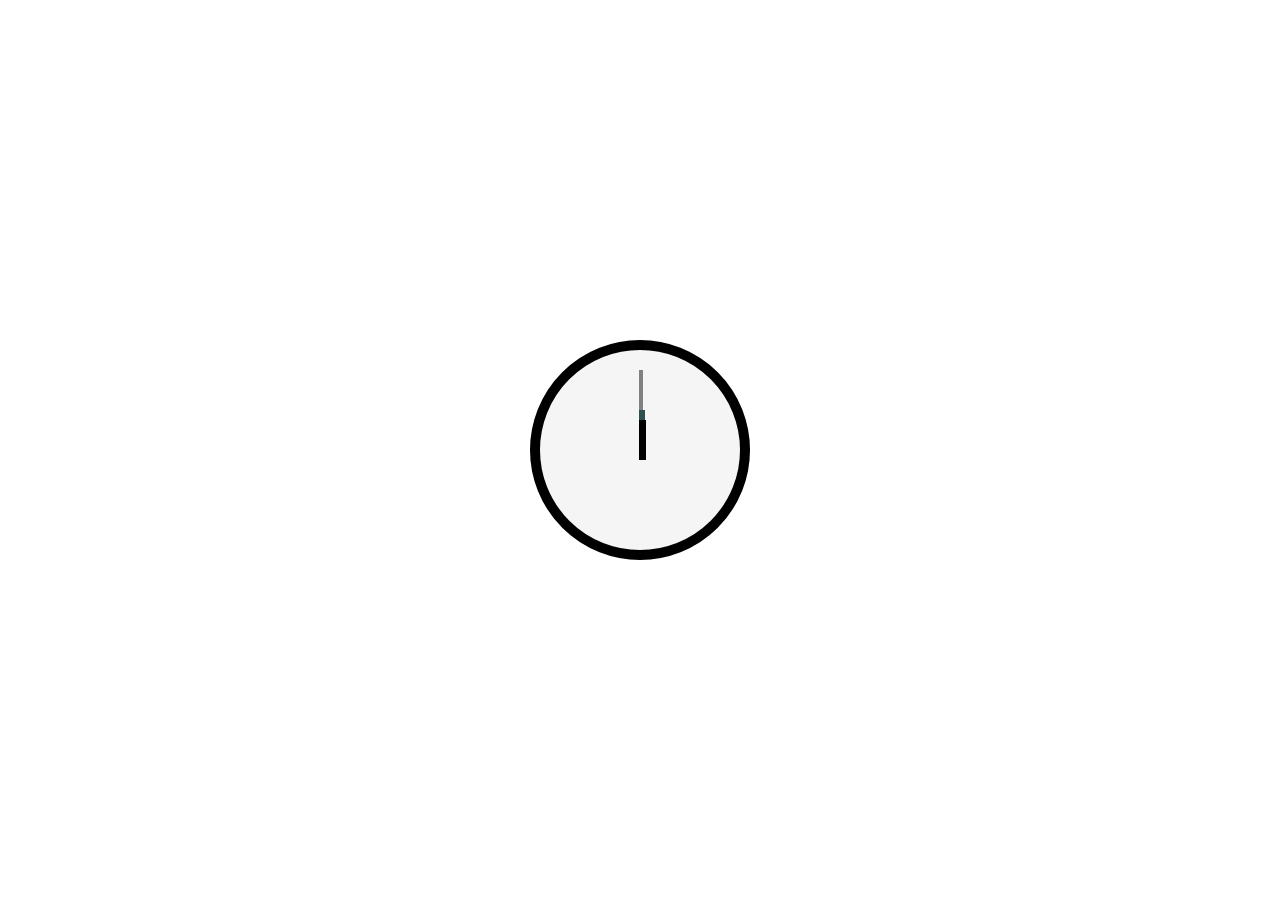
<file: css animation/index.html>
<!DOCTYPE html>
<html lang="en">
<head>
  <meta charset="UTF-8">
  <title>CSS Clock</title>
  <link rel="stylesheet" href="style.css">
</head>
<body>
  <div id="clock">
    <div id="seconds"></div>
    <div id="minutes"></div>
    <div id="hours"></div>
  </div>
</body>
</html>
</file>
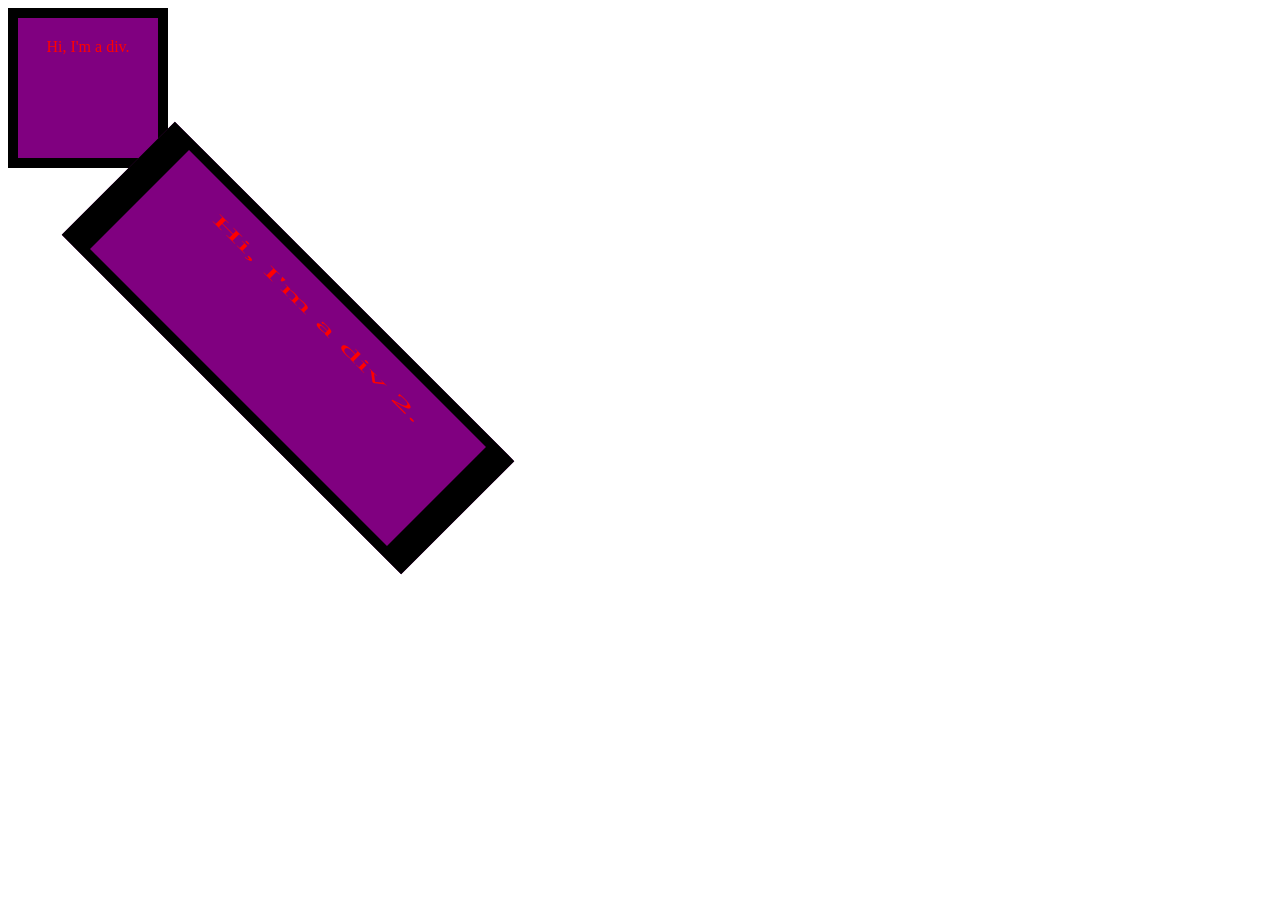
<file: css transformaciones/index.html>
<!DOCTYPE html>
<html lang="en">
<head>
  <meta charset="UTF-8">
  <title>Document</title>
  <style>
    #original, #transformed {
      width: 100px;
      height: 100px;
      color: red;
      background-color: purple;
      text-align: center;
      padding: 20px;
      border: 10px solid black;
    }

    #transformed {
      transform: translate(200px, 100px) rotate(45deg) scale(3,1);
    }
  </style>
</head>
<body>
  <div id="original">Hi, I'm a div.</div>
  <div id="transformed">Hi, I'm a div 2.</div>
</body>
</html>
</file>
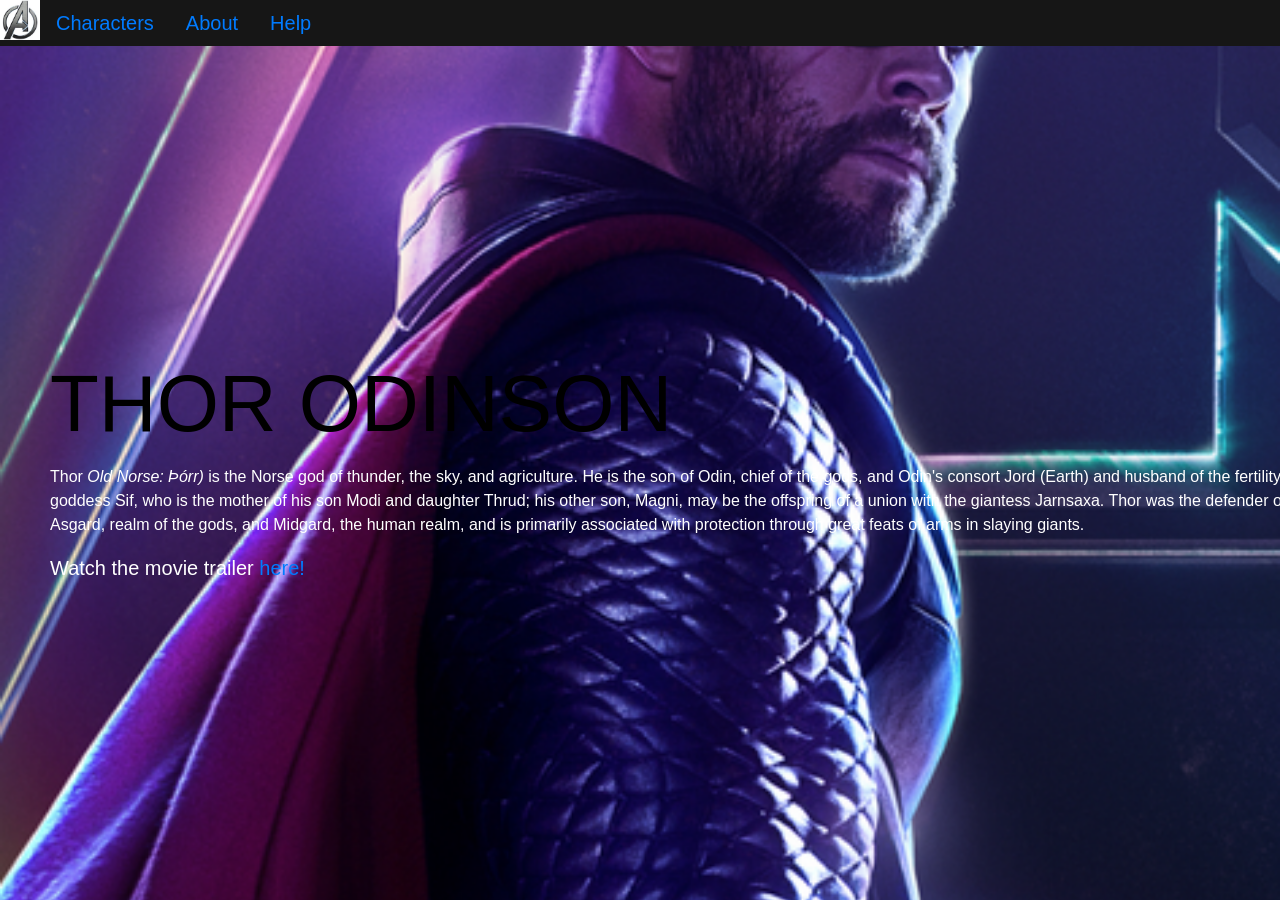
<file: daily challenge 1/index.html>
<!DOCTYPE html>
<html lang="en">
<head>
  <title>Daily Challenge THOR</title>
  <meta charset="utf-8">
  <meta name="viewport" content="width=device-width, initial-scale=1">
  <link rel="stylesheet" href="https://maxcdn.bootstrapcdn.com/bootstrap/4.5.2/css/bootstrap.min.css">
  <link rel="stylesheet" href="style.css">
  <script src="https://ajax.googleapis.com/ajax/libs/jquery/3.5.1/jquery.min.js"></script>
  <script src="https://cdnjs.cloudflare.com/ajax/libs/popper.js/1.16.0/umd/popper.min.js"></script>
  <script src="https://maxcdn.bootstrapcdn.com/bootstrap/4.5.2/js/bootstrap.min.js"></script>
</head>
<body>

<header>
    
  <ul class="nav">
      <li><img src="logo.jpg" width="40px" height="40px"> </li>
    <li class="nav-item">
      <a class="nav-link" href="https://en.wikipedia.org/wiki/List_of_Avengers_members">Characters</a>
    </li>
    <li class="nav-item">
      <a class="nav-link" href="https://en.wikipedia.org/wiki/Thor">About</a>
    </li>
    <li class="nav-item">
      <a class="nav-link" href="https://www.marvel.com">Help</a>
    </li>
  </ul>
</header>
<h1>THOR ODINSON</h1>

<p>Thor <i>Old Norse: Þórr)</i> is the Norse god of thunder, the sky, and agriculture. He is the son of Odin, chief of the gods, and Odin's consort Jord (Earth) and husband of the fertility goddess Sif, who is the mother of his son Modi and daughter Thrud; his other son, Magni, may be the offspring of a union with the giantess Jarnsaxa. Thor was the defender of Asgard, realm of the gods, and Midgard, the human realm, and is primarily associated with protection through great feats of arms in slaying giants.</p>

<footer>
    <p>
    Watch the movie trailer <a href="https://www.youtube.com/watch?v=vJUDu40Z_RY">here!</a></p>
</footer>
</body>
</html>
</file>
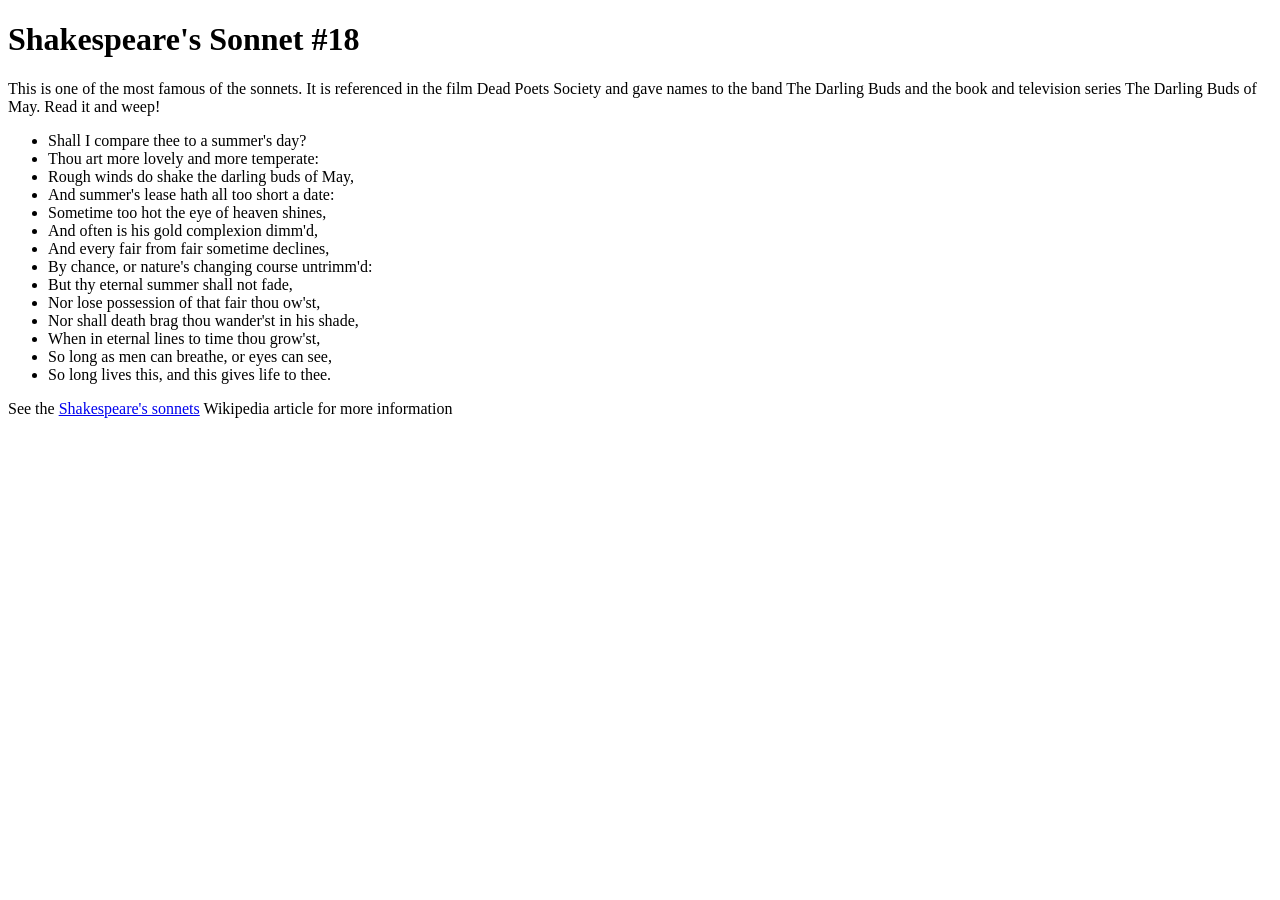
<file: ejercicio display/index.html>
<!DOCTYPE HTML PUBLIC "-//W3C//DTD HTML 4.01//EN"
   "http://www.w3.org/TR/html4/strict.dtd">
<html>
  <head>
    <title>CSS Challenge 2</title>
  </head>
  <body>
    <div id="wrap">
      <h1>Shakespeare's Sonnet #18</h1>
      <p>
         This is one of the most famous of the sonnets. It is referenced
         in the film Dead Poets Society and gave names to the band The
         Darling Buds and the book and television series The Darling Buds
         of May. Read it and weep!
      </p>
      <ul>
        <li>Shall I compare thee to a summer's day?</li>
        <li>Thou art more lovely and more temperate:</li>
        <li>Rough winds do shake the darling buds of May,</li>
        <li>And summer's lease hath all too short a date:</li>
        <li>Sometime too hot the eye of heaven shines,</li>
        <li>And often is his gold complexion dimm'd,</li>
        <li>And every fair from fair sometime declines,</li>
        <li>By chance, or nature's changing course untrimm'd:</li>
        <li>But thy eternal summer shall not fade,</li>
        <li>Nor lose possession of that fair thou ow'st,</li>
        <li>Nor shall death brag thou wander'st in his shade,</li>
        <li>When in eternal lines to time thou grow'st,</li>
        <li>So long as men can breathe, or eyes can see,</li>
        <li>So long lives this, and this gives life to thee.</li>
      </ul>

      <p class="copyright">See the 
      <a href="http://en.wikipedia.org/wiki/Shakespeare%27s_Sonnets">
      Shakespeare's sonnets</a> Wikipedia article for more information
      </p>
    </div>
  </body>
</html>
</file>
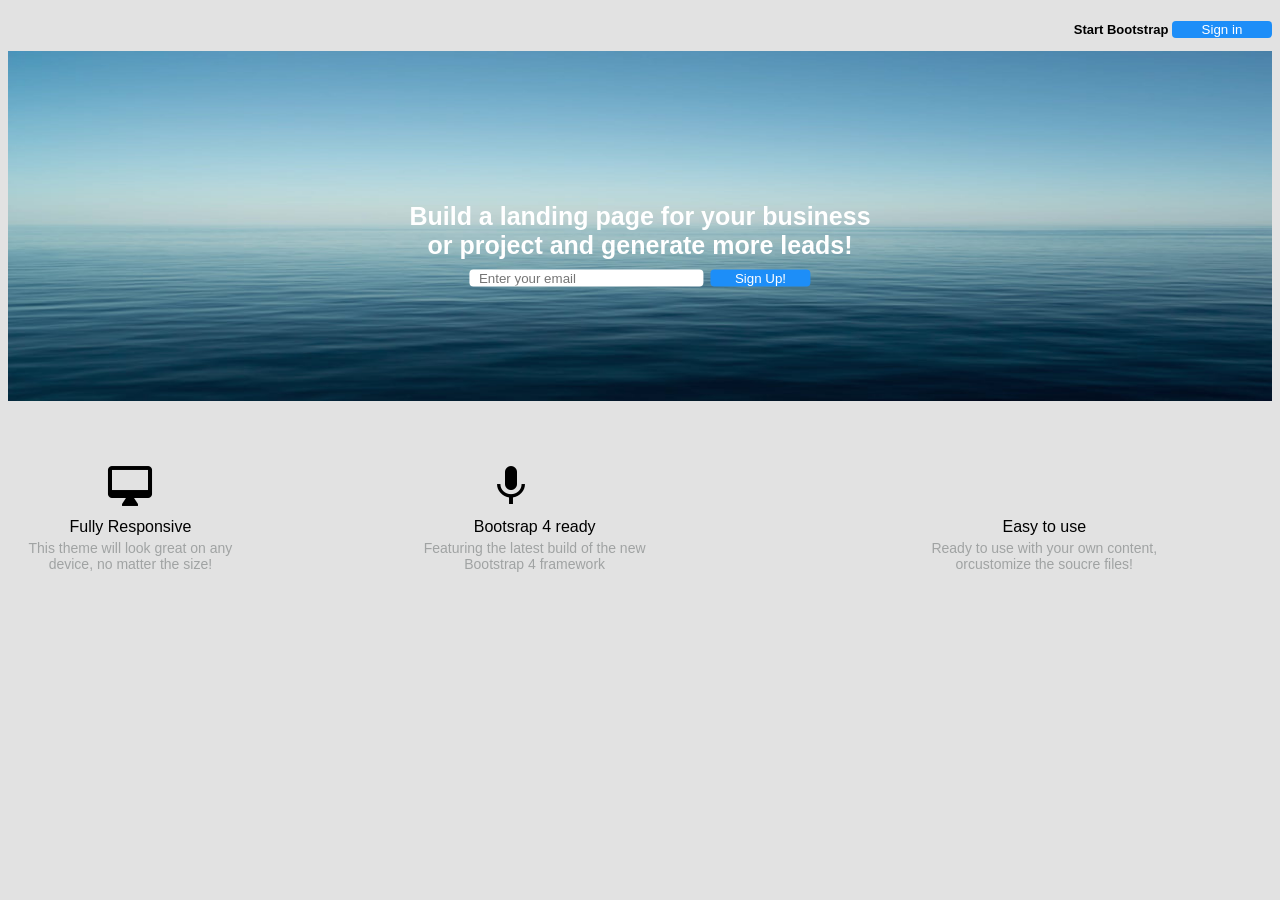
<file: landing page/index.html>
<!DOCTYPE html>
<html lang="en">
<head>
    <meta charset="UTF-8">
    <meta name="viewport" content="width=device-width, initial-scale=1.0">
    <link rel="stylesheet" href="style.css">
    <link rel="stylesheet" href="https://fonts.googleapis.com/icon?family=Material+Icons">

    <title>Landing Page</title>
</head>
<body>
    <header>
        <ul>
        <tb><b>Start Bootstrap</b></tb>
        <tb>  <button type="submit">Sign in</button>
        </tb>
        </ul>
      </header>

<div class="container">
        <img src="sea.jpg" alt="Snow" style="width:100%; height:350px">
        <h1>Build a landing page for your business<br>or project and generate more leads!<br>
            <form class="form-inline" action="/action_page.php">
            <label for="email"></label>
    <input type="text" placeholder="  Enter your email"  required>
    <button type="submit">Sign Up!</button></form></h1>
      




</div><br><br><br>
<table class="center" style="width:100%">
    <tr>
        <th><span class="material-icons"style="font-size:48px;">
            desktop_mac
            </span></th>
        <th><span class="material-icons"style="font-size:48px;" >
            dynamic_feed
            </span></th>
        <th><span class="material-icons"style="font-size:48px;">
            task_alt
            </span</th>
    </tr>
    <tr>
        <td><span>Fully Responsive</span></td>
        <td><span>Bootsrap 4 ready</span></td>
        <td><span>Easy to use</span></td>
    </tr>
    <tr>
        <td>This theme will look great on any<br>device, no matter the size!</td>
        <td>Featuring the latest build of the new<br>Bootstrap 4 framework</td>
        <td>Ready to use with your own content,<br>orcustomize the soucre files!</td>
    </tr>
</table>



</body>

</html>
</file>
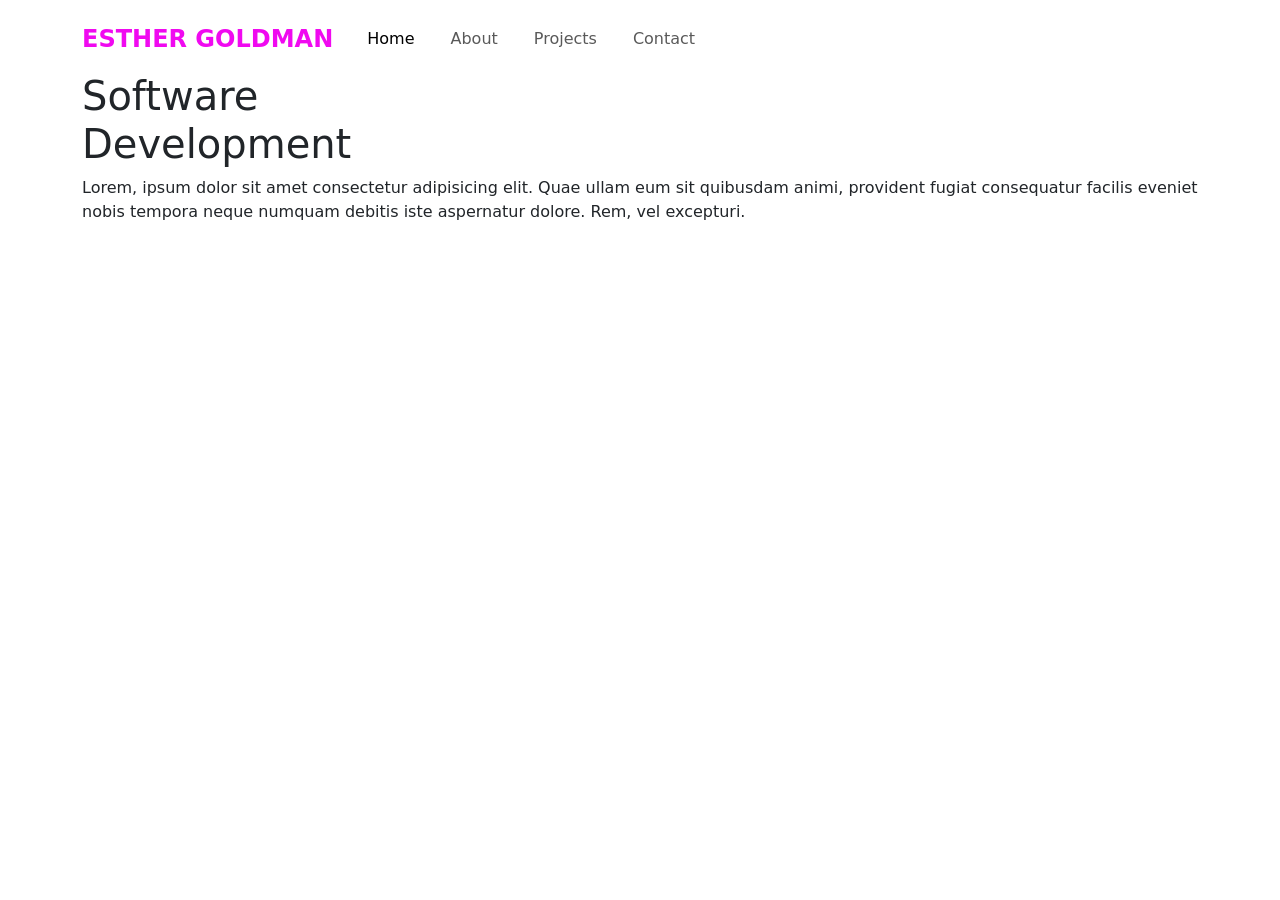
<file: personal website/index.html>
<!DOCTYPE html>
<html lang="en">
<head>
    <meta charset="UTF-8">
    <meta name="viewport" content="width=device-width, initial-scale=1.0">
    <title>Personal Page</title>
<!-- CSS only -->

<link href="https://cdn.jsdelivr.net/npm/bootstrap@5.0.0-beta1/dist/css/bootstrap.min.css" rel="stylesheet" integrity="sha384-giJF6kkoqNQ00vy+HMDP7azOuL0xtbfIcaT9wjKHr8RbDVddVHyTfAAsrekwKmP1" crossorigin="anonymous">
<link rel="stylesheet" href="./style.css" />
<!-- JavaScript Bundle with Popper -->
<script src="https://cdn.jsdelivr.net/npm/bootstrap@5.0.0-beta1/dist/js/bootstrap.bundle.min.js" integrity="sha384-ygbV9kiqUc6oa4msXn9868pTtWMgiQaeYH7/t7LECLbyPA2x65Kgf80OJFdroafW" crossorigin="anonymous"></script>
</head>

<body>
    <!--Navbar-->
    <nav class="py-3 navbar navbar-expand-lg fixed-top auto-hidding-navbar">
        <div class="container">
          <a class="navbar-brand" href="#">
              
              Esther Goldman
            </a>
          <button class="navbar-toggler" type="button" data-bs-toggle="collapse" data-bs-target="#navbarSupportedContent" aria-controls="navbarSupportedContent" aria-expanded="false" aria-label="Toggle navigation">
            <span class="navbar-toggler-icon"></span>
          </button>
          <div class="collapse navbar-collapse" id="navbarSupportedContent">
            <ul class="navbar-nav ml-auto">
              <li class="nav-item">
                <a class="nav-link active" aria-current="page" href="#">Home</a>
              </li>
              <li class="nav-item">
                <a class="nav-link" href="#">About </a>
              </li>
              <li class="nav-item">
                <a class="nav-link" href="#">Projects</a>
              </li>
              <li class="nav-item">
                <a class="nav-link" href="#">Contact</a>
              </li>
            </ul>
          </div>
        </div>
      </nav>
    <!--End Navbar-->

   <!--Hero section-->
   <section id="hero">
       <div class="container">
           <div class="row">
               <div class="col"><br>
                   <h1><br>Software<br>Development</h1>
                   <p>Lorem, ipsum dolor sit amet consectetur adipisicing elit. Quae ullam eum sit quibusdam animi, provident fugiat consequatur facilis eveniet nobis tempora neque numquam debitis iste aspernatur dolore. Rem, vel excepturi.</p>
                   
               </div>
           </div>
       </div>
   </section>
   <!--End Hero section-->
</body>
</html>
</file>
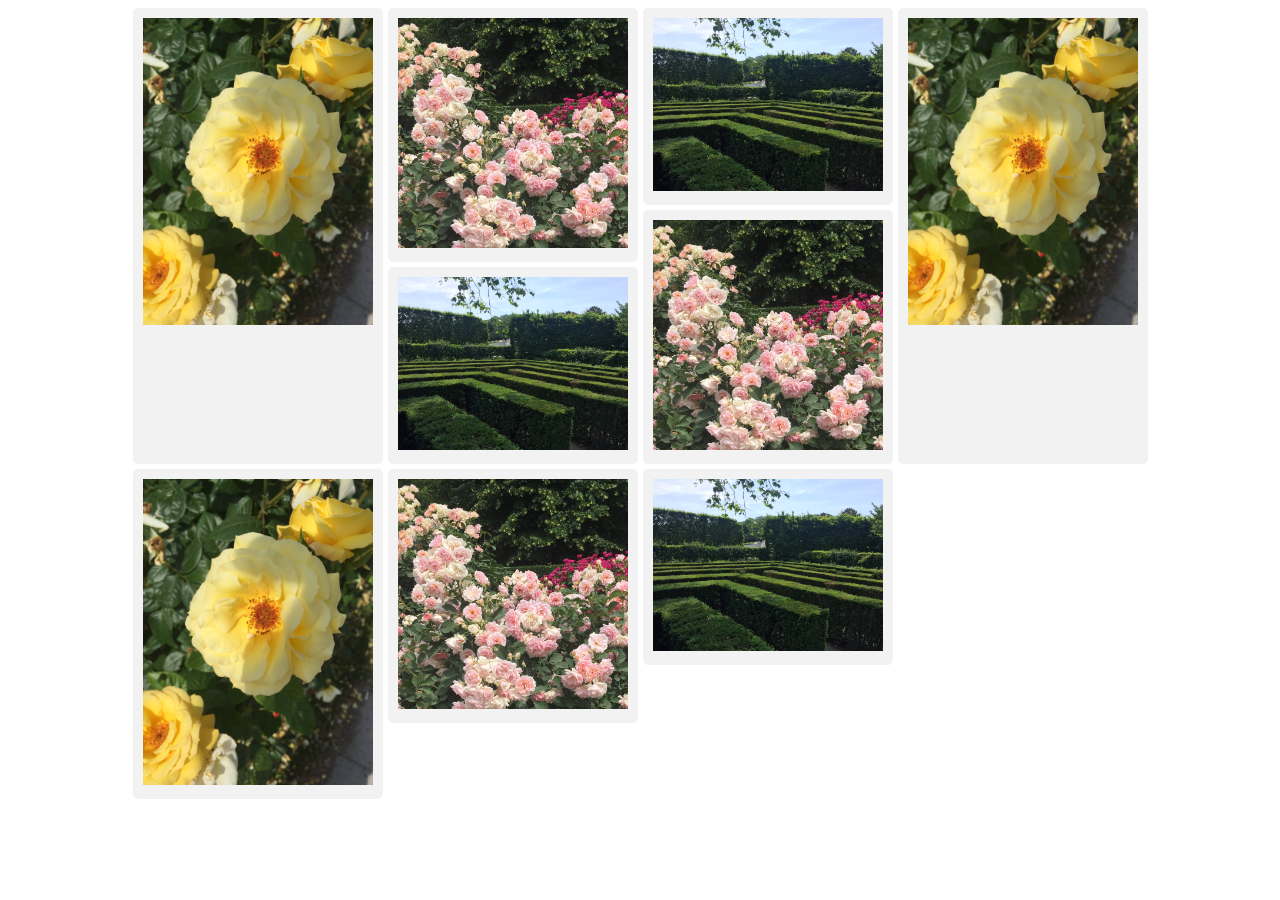
<file: pinterest/index.html>
<!DOCTYPE html>
<html lang="en">
<head>
    <meta charset="UTF-8">
    <meta name="viewport" content="width=device-width, initial-scale=1.0">
    <title>Pinterest</title>
    <style>
        .container{
            display: grid;
            grid-template-columns: repeat(auto-fill, 250px) ;
            grid-gap:5px;
            justify-content: center;
        }
        .item{
            border-radius:5px;
            padding: 10px;
            background: #f2f2f2;
        }
        .item img {
            max-width: 100%;
        }
        .level-1 {
            grid-row-end: span 3;

        }
        .level-2 {
            grid-row-end: span 2;

        }
        .level-3 {
            grid-row-end: span 1;

        }
    </style>
</head>
<body>
    <div class="container">
      <div class="item level-1">
        <img src="1.jpg" alt "">
        </div>
        <div class="item level-2">
            <img src="2.jpg" alt "">
            </div><div class="item level-3">
                <img src="3.jpg" alt "">
                </div>
                <div class="item level-1">
                    <img src="1.jpg" alt "">
                    </div>
                    <div class="item level-2">
                        <img src="2.jpg" alt "">
                        </div><div class="item level-3">
                            <img src="3.jpg" alt "">
                            </div>
                            <div class="item level-1">
                                <img src="1.jpg" alt "">
                                </div>
                                <div class="item level-2">
                                    <img src="2.jpg" alt "">
                                    </div><div class="item level-3">
                                        <img src="3.jpg" alt "">
                                        </div>
    </div>
</body>
</html>
</file>
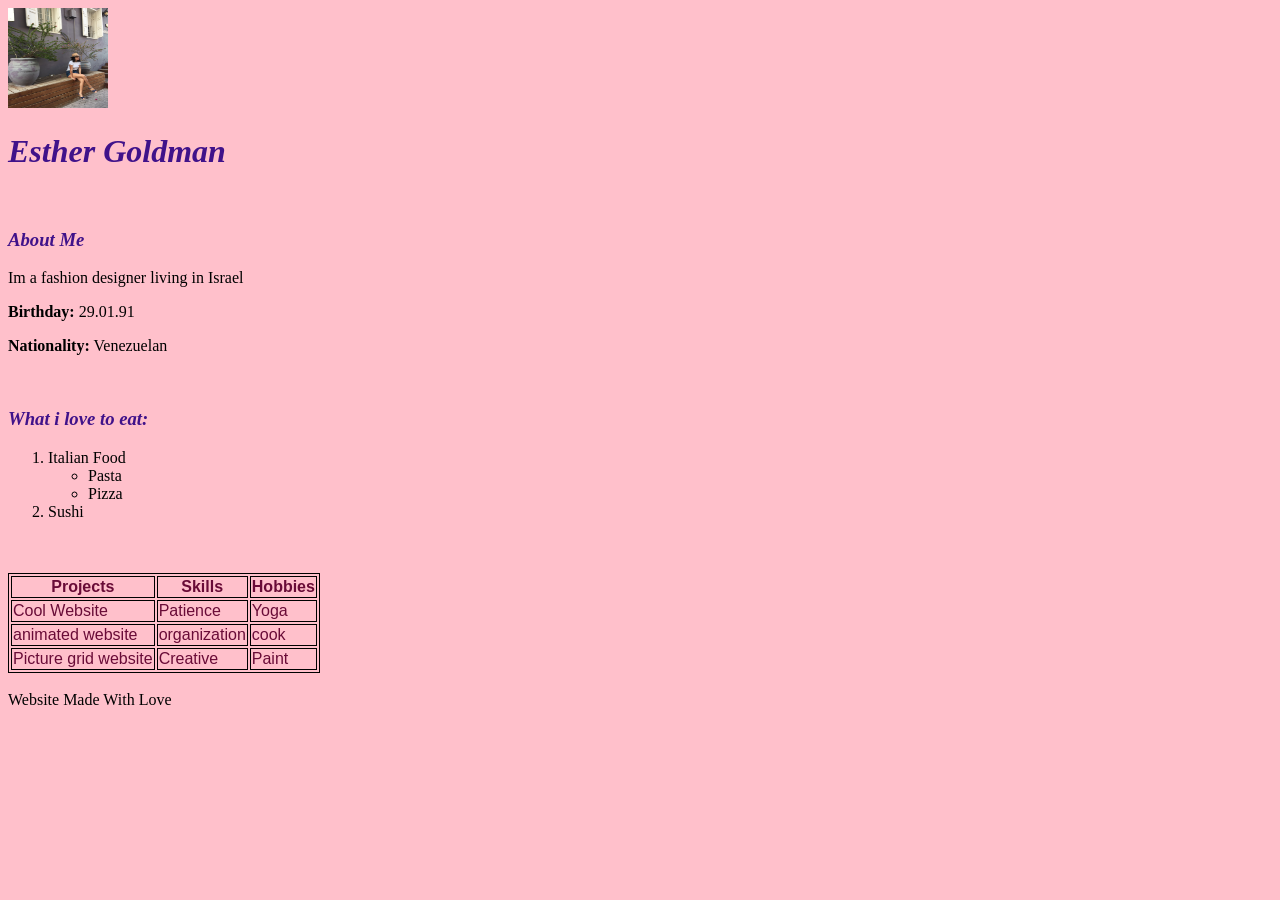
<file: Primera clase HTML/index.html>
<!DOCTYPE html>
<html lang="en">
<head>
    <meta charset="UTF-8">
    <meta name="viewport" content="width=device-width, initial-scale=1.0">
    <link rel="stylesheet" href="style.css">
    <title>Esther´s First Class</title>


</head>
<body>
        
    <img src="n.JPG" style= width:100px;height:100px>

    <h1>Esther Goldman</h1>
    <br>
    <h3>About Me</h3>
    <P>Im a fashion designer living in Israel</P>
    <p><b>Birthday:</b> 29.01.91</p>
    <p><b>Nationality:</b> Venezuelan</p>
    <br>
    <h3>What i love to eat:</h3>
    <ol>
        <li>Italian Food</li>
           <ul>
               <li>Pasta</li>
               <li>Pizza</li>
           </ul>
        <li>Sushi</li>
    </ol>
    <br>
    <h3></h3>


    <table>
        <tr>
            <th>Projects</th>
            <th>Skills</th>
            <th>Hobbies</th>
        </tr>
        <tr>
            <td>Cool Website</td>
            <td>Patience</td>
            <td>Yoga</td>
        </tr>
        <tr>
            <td>animated website</td>
            <td>organization</td>
            <td>cook</td>
        </tr>
        <tr>
            <td>Picture grid website</td>
            <td>Creative</td>
            <td>Paint</td>
        </tr>
    </table>
    <br>
    <div id="Purple Box">
        <div id="blue"></div>
        <div id="red"></div>
        <div id="pink"></div>
    <footer>
        Website Made With Love
    </footer>
  

</body>
</html>
</file>
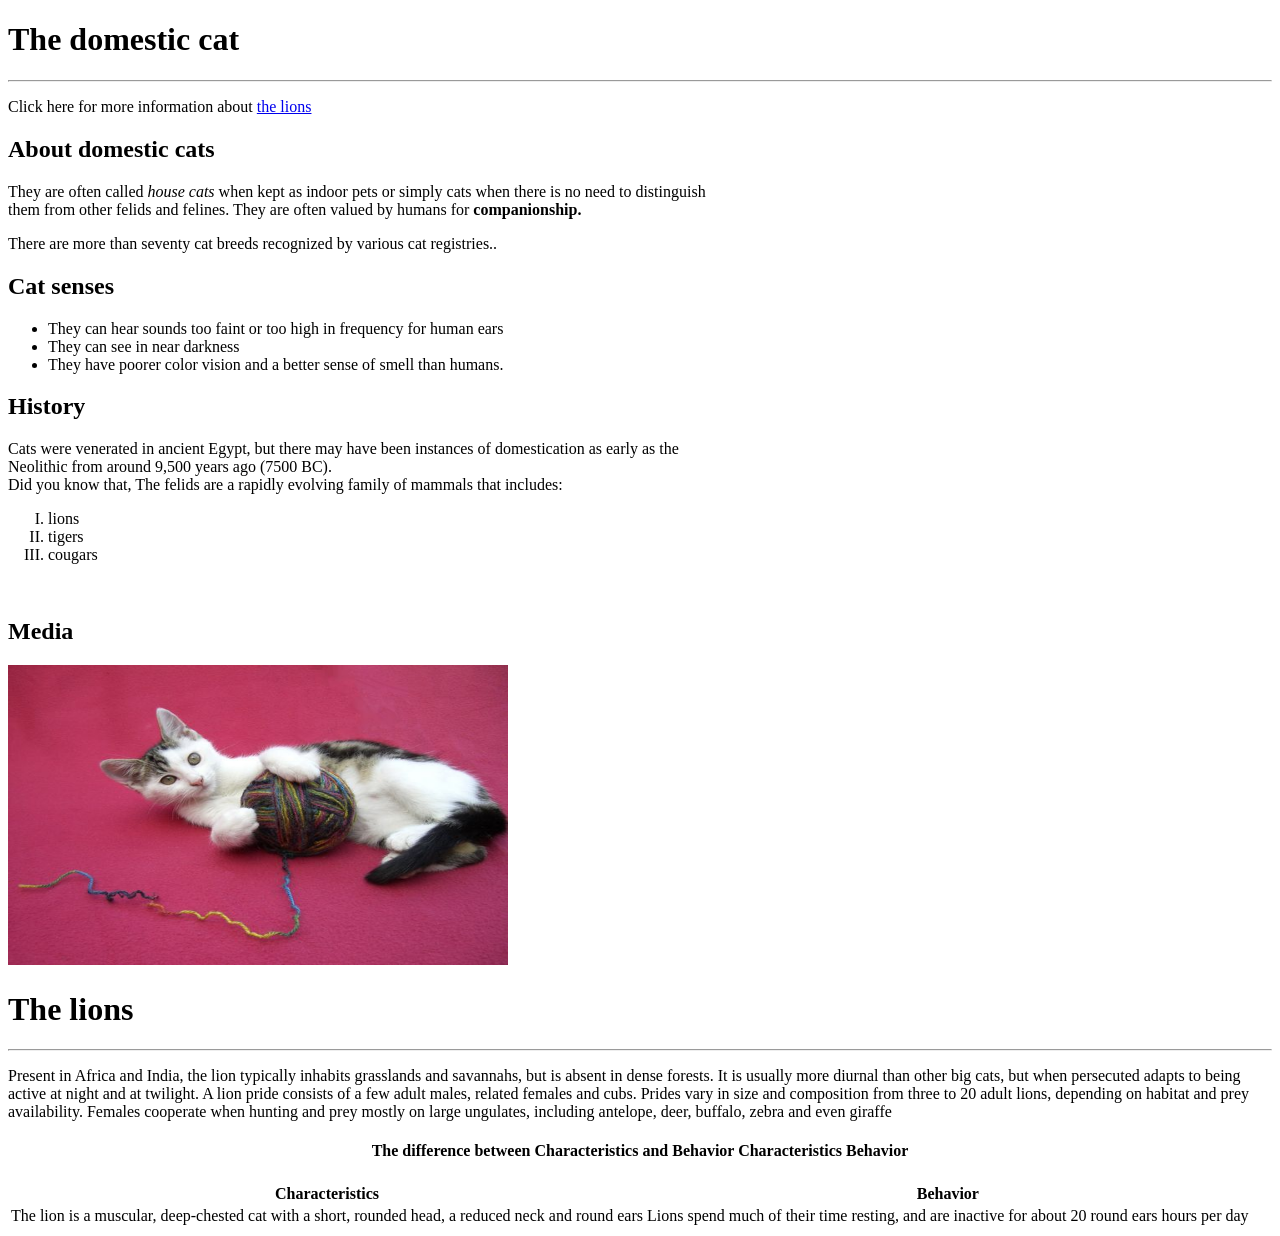
<file: the domestic cats/index.html>
<!DOCTYPE html>
<html lang="en">
<head>
    <meta charset="UTF-8">
    <meta name="viewport" content="width=device-width, initial-scale=1.0">
    <title>The Domestic Cat</title>
</head>
<body>
    <h1>The domestic cat</h1>
    <hr>
   <p> Click here for more information about 
    <a href="https://en.wikipedia.org/wiki/Lion">the lions</a></p>

<h2>About domestic cats</h2>
<p>They are often called <i>house cats</i> when kept as indoor pets or simply cats when there is no need to distinguish<br> them from other felids and felines. They are often valued by humans for <b>companionship.</b></p>   
 <p>There are more than seventy cat breeds recognized by various cat registries..  </p>   

<h2>Cat senses</h2>
    <ul>
        <li>They can hear sounds too faint or too high in frequency for human ears </li>
        <li>They can see in near darkness</li>
        <li>They have poorer color vision and a better sense of smell than humans.</li>
    </ul>

<h2>History</h2>
<p>Cats were venerated in ancient Egypt, but there may have been instances of domestication as early as the <br>Neolithic from around 9,500 years ago (7500 BC).<br> Did you know that, The felids are a rapidly evolving family of mammals that includes:</p>

<ol type="I">
    <li>lions</li>
    <li>tigers</li>
    <li>cougars</li>
</ol>
<br>
<h2>Media</h2>
<img src="cat.jpg" width="500" height="300">
<h1>The lions</h1>
<hr>
<p>Present in Africa and India, the lion typically inhabits grasslands and savannahs, but is absent in dense forests. It is usually more diurnal than other big cats, but when persecuted adapts to being active at night and at twilight. A lion pride consists of a few adult males, related females and cubs. Prides vary in size and composition from three to 20 adult lions, depending on habitat and prey availability. Females cooperate when hunting and prey mostly on large ungulates, including antelope, deer, buffalo, zebra and even giraffe</p>
<h4 align="center">The difference between Characteristics and Behavior 
    Characteristics Behavior</h4>
<table>
    <tr>
        <th>Characteristics</th>
        <th>Behavior</th>
    </tr>
    <tr>
        <td>The lion is a muscular, deep-chested cat with a 
            short, rounded head, a reduced neck and round ears </td>
        <td> Lions spend much of their time resting,  and are inactive for about 20 round ears hours per day</td>
    </tr>

</table>


</body>
</html>
</file>
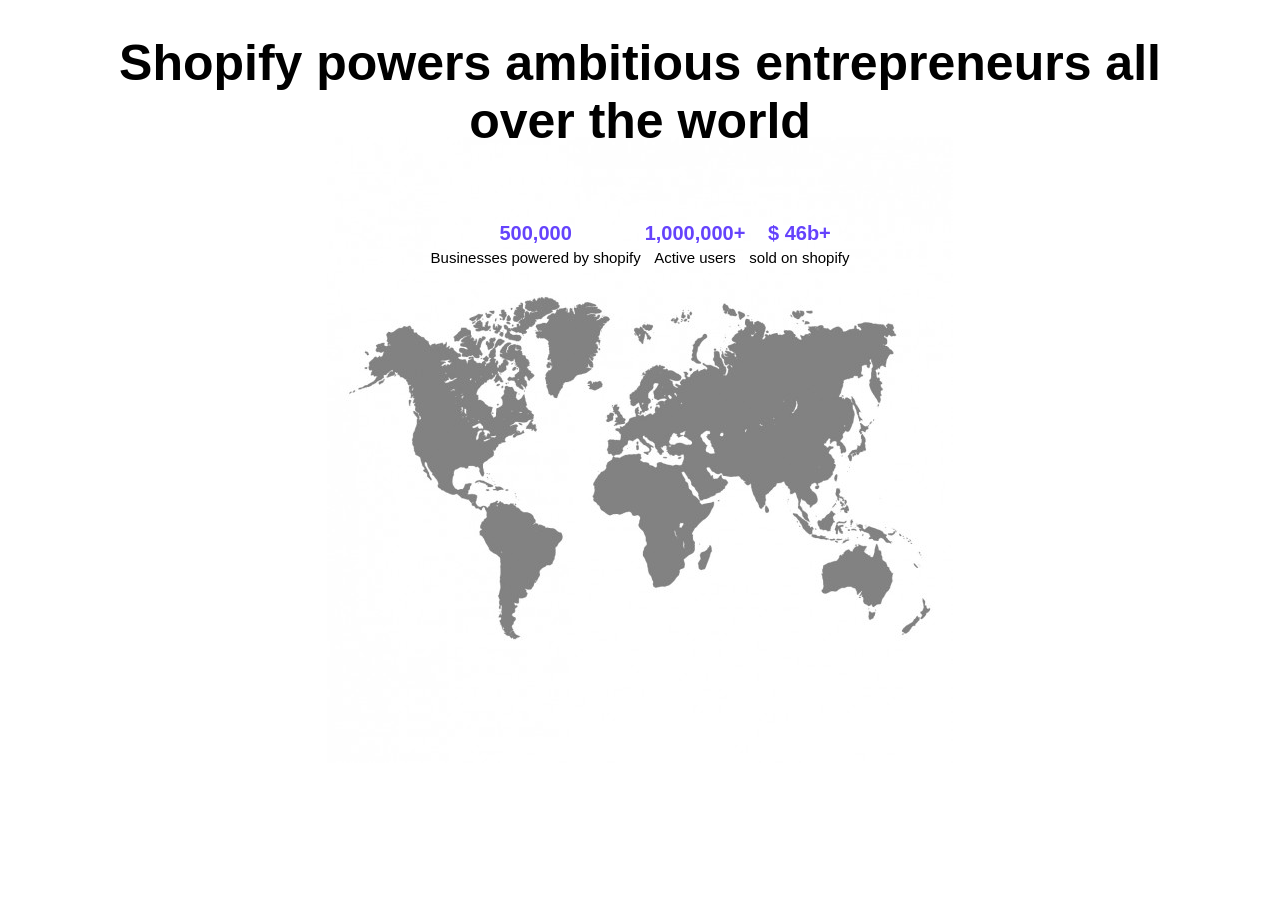
<file: 3clase/exercise/index.html>
<!DOCTYPE html>
<html lang="en">
<head>
    <meta charset="UTF-8">
    <meta name="viewport" content="width=device-width, initial-scale=1.0">
    <title>Document</title>
    <link rel="stylesheet" type="text/css" href="style.css">

</head>
<body>
<h1>
    Shopify powers ambitious entrepreneurs all<br>over the world
</h1>
    <br>
    <br>
<table class="center">
    <tr>
        <th>500,000</th>
        <th>1,000,000+</th>
        <th>&#36; 46b+</th>
    </tr>
    <tr>
        <td>Businesses powered by shopify</td>
        <td>Active users</td>
        <td>sold on shopify</td>

    </tr>
 </table>
    

</body>
</html>
</file>
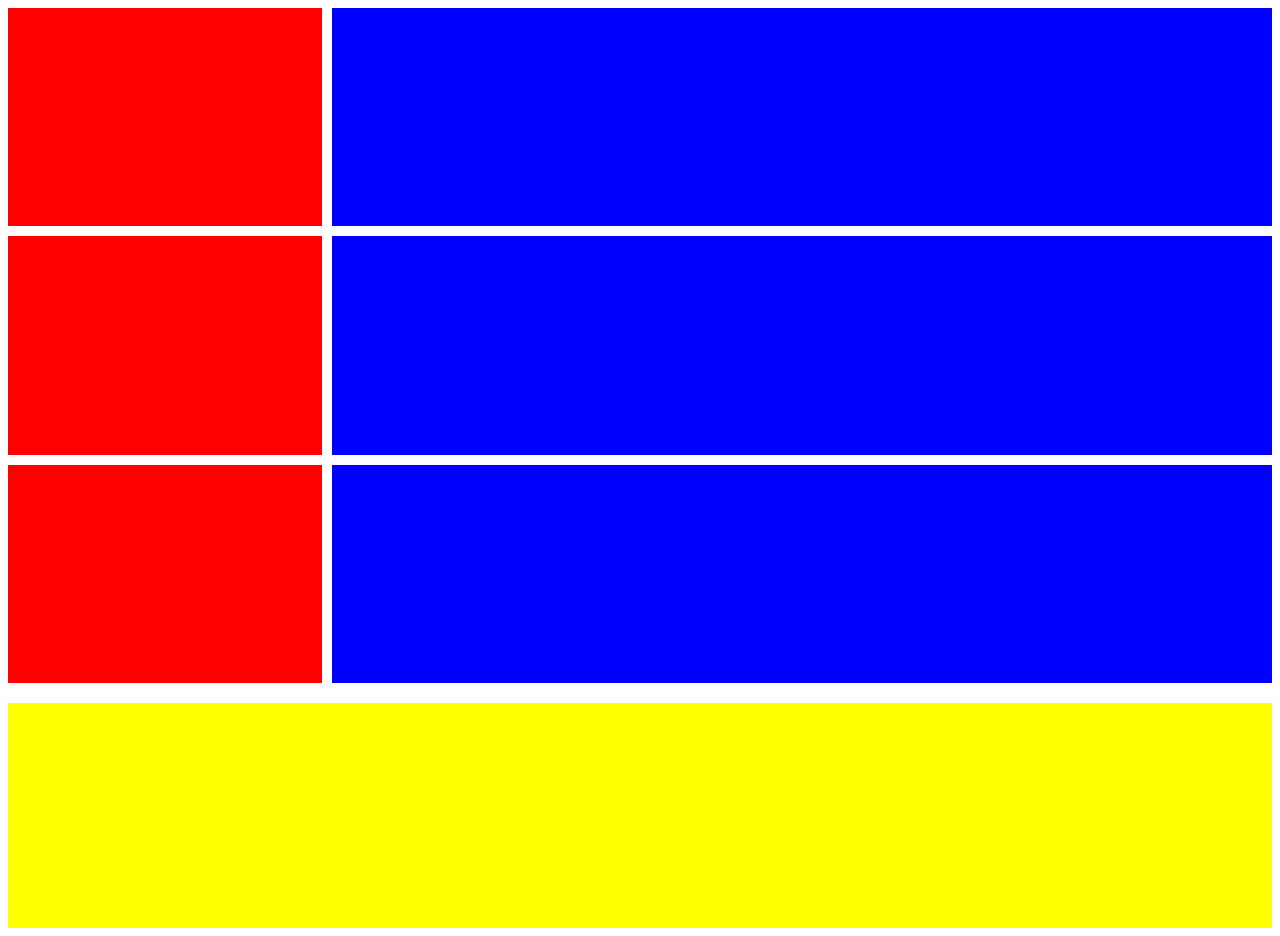
<file: 3clase/grid1/index.html>
<!DOCTYPE html>
<html lang="en">
<head>
    <meta charset="UTF-8">
    <meta name="viewport" content="width=device-width, initial-scale=1.0">
    <title>Document</title>
    <link rel="stylesheet" type="text/css" href="style.css">

</head>
<body>
    <div class="container">
            <div class="red"></div>
            <div class="blue"></div>
            <div class="red"></div>

            <div class="blue"></div>
            <div class="red"></div>
            <div class="blue"></div>
          </div>
    </div>

    <div class="container-footer">
        <div class="yellow"></div>
    </div>

    
</body>
</html>
</file>
<file: css animation/style.css>
#clock {
    position: absolute;
    height: 200px;
    width: 200px;
    background-color:whitesmoke;
    border-radius: 100%;
    border: 10px solid black;
    top: 0;
    left: 0;
    right:0;
    bottom:0;
    margin: auto;


  }
  
  #seconds {
    width: 4px;
    height: 90px;
    background-color: gray;
    margin-left: 99px;
    margin-top: 20px;
    animation: rotate 60s infinite linear;
    position: absolute;
    

  }
  
  #minutes {
    width: 6px;
    height: 45px;
    background-color: darkslategray;
    margin-left: 99px;
    margin-top: 60px;
    animation: rotate 3600s infinite linear;
    position: absolute;
    
    

  }
  
  #hours {
    width: 7px;
    height: 40px;
    background-color: black;
    margin-left: 99px;
    margin-top: 70px;
    position: absolute;
    
    

  }
  
  @keyframes rotate {
    0% {
      transform: rotate(0);
      transform-origin: center bottom;
    }
  
    100% {
      transform: rotate(360deg);
      transform-origin: center bottom;
    }
  }
</file>
<file: daily challenge 1/style.css>
*{
	text-align: left;
}

@media only screen and (min-width: 600px) {
    div {
        width: 100%;
    }
}


@media only screen and (min-width: 900px) {
    div {
        width: 50%;
        float: left;
    }
}

@media only screen and (min-width: 1200px) {
    div {
        width: 25%;
        float: left;
    }
}


body, html {
    height: 100%;
    margin:0%;
    /* The image used */
    background-image: url("thor.png");
  
    /* Full height */
    height: 100%; 
  
    /* Center and scale the image nicely */
    background-position: center;
    background-repeat: no-repeat;
    background-size: cover;
  }
header{
    background-color: rgb(22, 22, 22);
   font-size: 20px;
   font-family: Arial, Helvetica, sans-serif;

}

ul {
    display:inline;
    background-color: rgb(22, 22, 22) ;
  }
.img {
    float:left;
}

h1{
    color:black;
    font-size: 80px;
    position: relative;
    top: 310px;
    left: 50px;
}

p{
    color:white;
    position: relative;
    top:315px;
    left: 50px;
}

footer {
    font-size: 20px;
    position: relative;
    text-decoration: none;


}
</file>
<file: landing page/style.css>
body, html {
    background-color: rgb(226, 226, 226);
  }
  header{
  position: relative;
   text-align: right;   
   font-size: 13px;
   font-family: Arial, Helvetica, sans-serif;
   text-align: right;

}
input{
    width: 230px;
    border:none;
    border-radius: 4px;
}

button{
    border:none;
    border-radius: 4px;
    background-color:rgb(29, 142, 248);
    color:white;
    width: 100px;
}
ul {
    display:inline-block;
    
  }
  .container {
    position: relative;
    text-align: center;
    color: white;
  }
  
  h1{
    color: white;
    font-size: 25px;
    position: relative;
    text-align: center;
    font-family: Arial, Helvetica, sans-serif;
    position: absolute;
    top: 50%;
    left: 50%;
    transform: translate(-50%, -50%);
  }

  
  
  


  
  span{
      font-size: 16px;
      text-align: center;
      font-family: Arial, Helvetica, sans-serif;
      color:black;
    }
    td{
        font-size: 14px;
        text-align: center;
        font-family: Arial, Helvetica, sans-serif;
        color:rgb(160, 163, 163);
      } 
 .center {
    margin-left: auto;
     margin-right: auto;
 }
</file>
<file: personal website/style.css>
body{
    display: block;
    overflow-x:hidden;
}

nav{
    background-color: white;
}
.navbar-brand  img{
    max-height: 50px;
}

.navbar-brand{
    font-size:24px;
    text-transform: uppercase ;
    font-weight: 900;
    color:rgb(240, 9, 240);
}

nav ul li a {
    color:rgb(160, 153, 141);
    font-size: 220px;
    margin: auto  10px;
    display: flex-end;
}

nav ul li a: hover {
    color:violet
}
</file>
<file: Primera clase HTML/style.css>
table, th, td {
    border: 1px solid black;
    font-family: 'Lato', sans-serif;
		color: rgb(105, 11, 55);
  }


  body {
      background-color: pink;
  }

  h1, h3 {
      font-style: oblique;
      color: rgb(64, 18, 138);
  }
</file>
<file: 3clase/exercise/style.css>
body { 
    background: url("background.jpg") no-repeat fixed center ;
 

  }
 
 
  @media screen and (max-widht:800px){
      body{
          background-color: rgb(22, 145, 145);
        }
    }

    h1{
        font-size: 50px;
        font-family: sans-serif;
        color: black;
        text-align: center;
        }

    th{
        font-size: 20px;
        font-family: sans-serif;
        color: rgb(101, 67, 252);
        text-align: center;
        }
    

    td{
        font-size: 15px;
        font-family: sans-serif;
        color: black;
        text-align: center;
        }

        .center {
            margin-left: auto;
             margin-right: auto;
         }
</file>
<file: 3clase/grid1/style.css>
body{
    background-color: white;
}
.container{
    height: 75vh;
    display: grid;
    grid-template-columns: 1fr 3fr;
    grid-template-rows: 1fr 1fr 1fr ;
    grid-gap: 10px;

}

.red{
    background-color: red;

}
.blue{
    background-color: blue;

}

.yellow{
    background-color: yellow;

}
.container-footer{
    height: 25vh;
    display: grid;
    grid-template-columns: 1fr;
    margin-top:20px;
</file>
